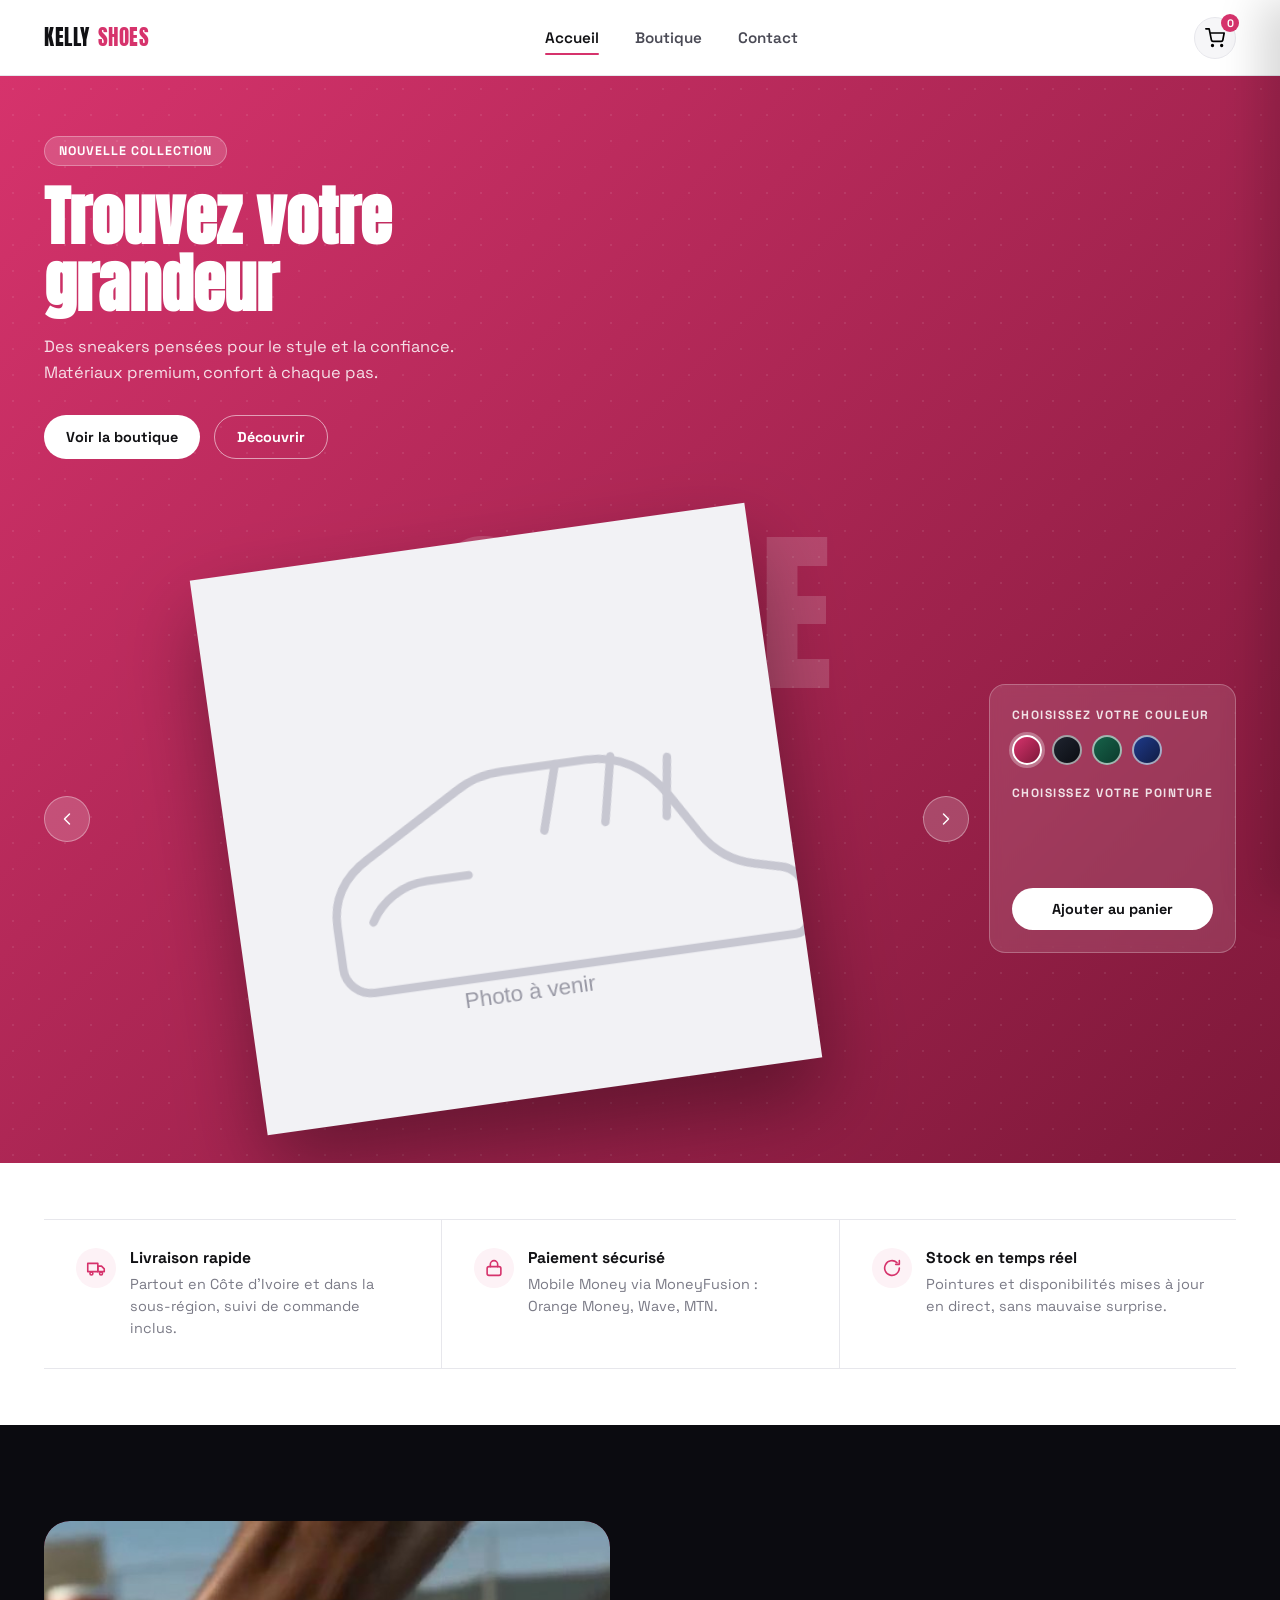
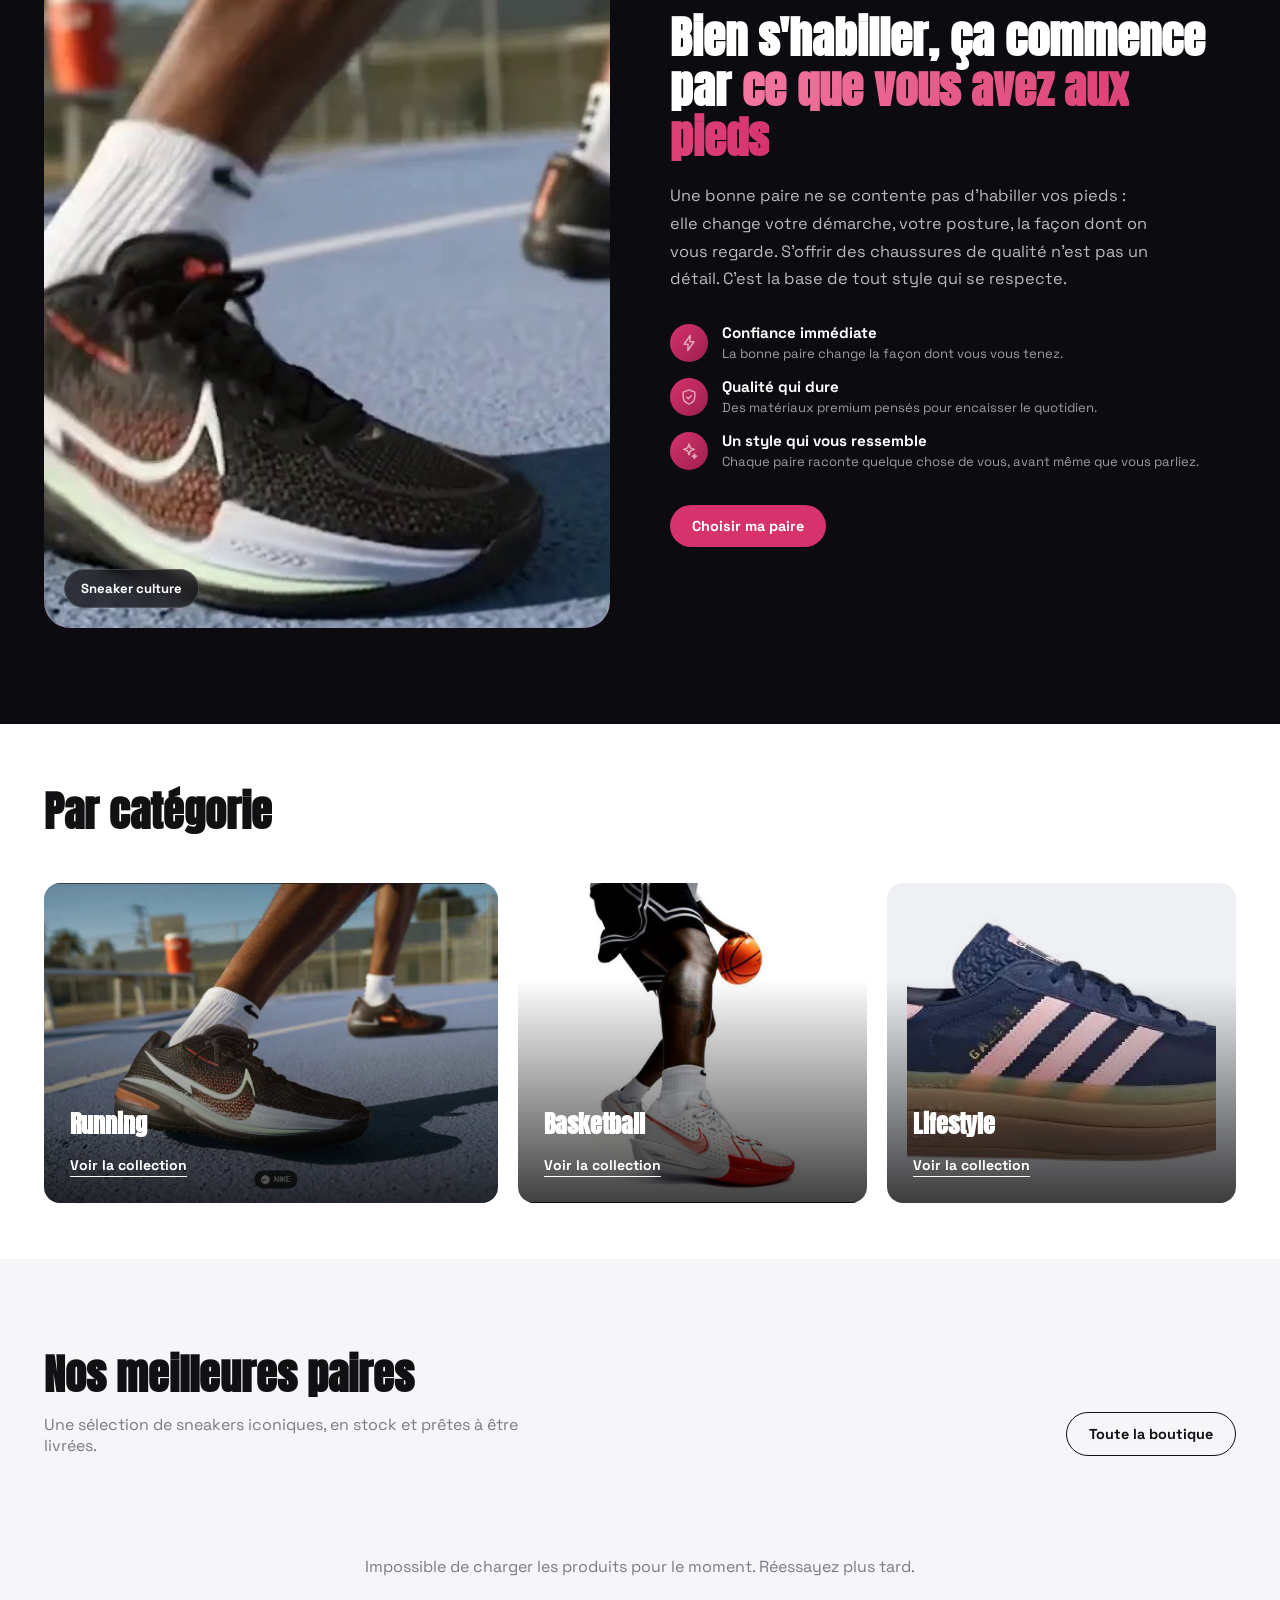
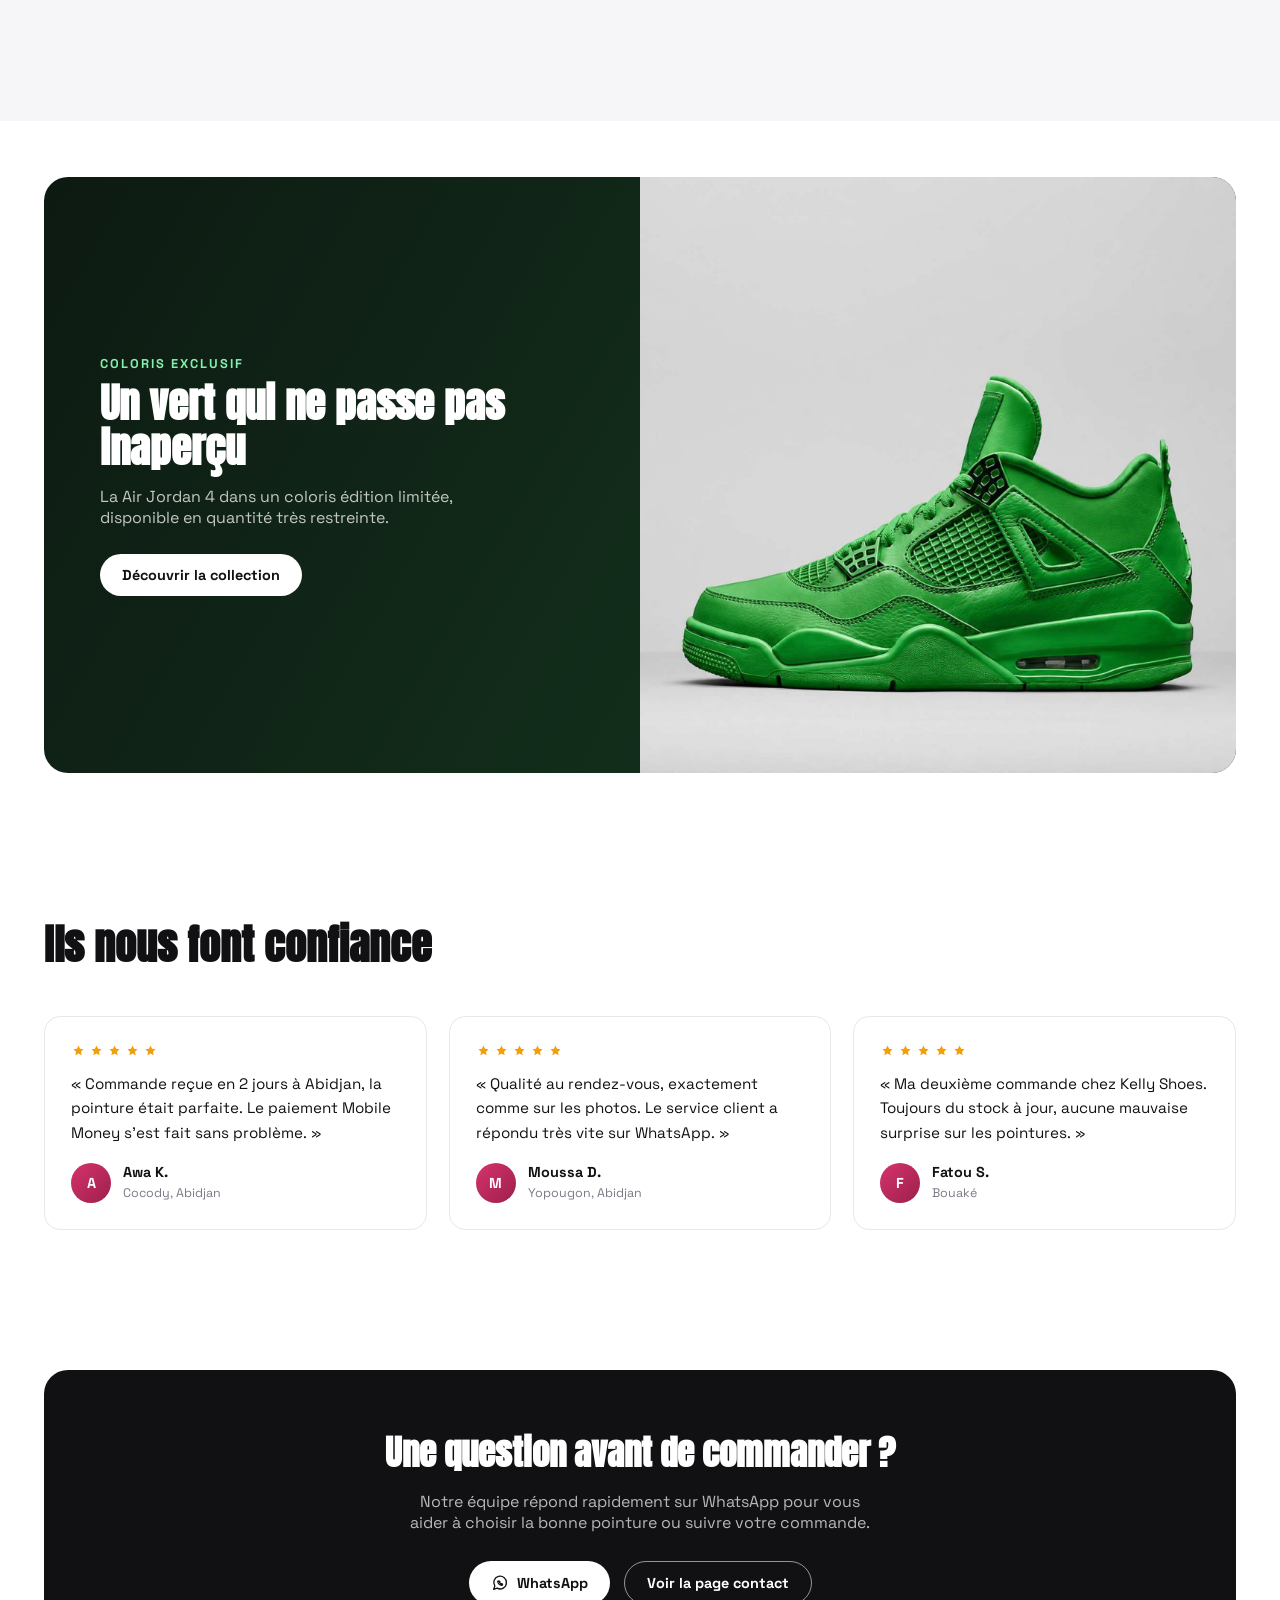
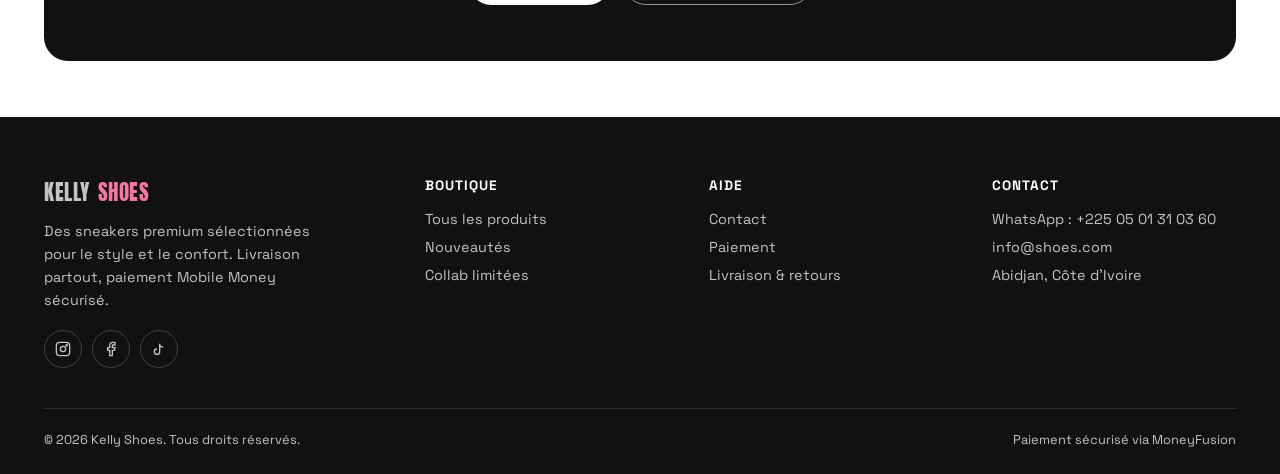
<file: index.html>
<!DOCTYPE html>
<html lang="fr">
<head>
<meta charset="UTF-8"/>
<meta name="viewport" content="width=device-width, initial-scale=1.0"/>
<title>Kelly Shoes - Sneakers premium, livrées chez vous</title>
<meta name="description" content="Découvrez notre sélection de sneakers premium : Adidas, Jordan, Nike, Timberland. Pointures 41, 44, 45. Paiement Mobile Money sécurisé via MoneyFusion."/>
<link rel="icon" href="data:,">
<link rel="stylesheet" href="css/style.css"/>
</head>
<body>

<div id="header-root"></div>
<div class="mobile-nav" id="mobile-nav"></div>
<div id="cart-root"></div>

<!-- ============ HERO ============ -->
<section class="hero" id="hero">
  <span class="hero-word" id="hero-word">STYLE</span>
  <div class="hero-inner">
    <div class="hero-top">
      <div>
        <span class="hero-eyebrow">Nouvelle collection</span>
        <h1 class="hero-title" id="hero-product-name">Trouvez votre grandeur</h1>
        <p class="hero-text">Des sneakers pensées pour le style et la confiance. Matériaux premium, confort à chaque pas.</p>
        <div class="hero-cta-row">
          <a href="boutique.html" class="btn btn-light">Voir la boutique</a>
          <a href="#featured" class="btn btn-outline btn-on-dark">Découvrir</a>
        </div>
      </div>
    </div>

    <div class="hero-product">
      <div class="hero-shoe-wrap">
        <button type="button" class="hero-arrow hero-arrow-prev" id="hero-prev" aria-label="Modèle précédent">
          <svg viewBox="0 0 24 24" fill="none" stroke="currentColor" stroke-width="1.75" stroke-linecap="round" stroke-linejoin="round"><path d="M15 18l-6-6 6-6"/></svg>
        </button>
        <img id="hero-shoe-img" src="images/products/placeholder.svg" alt="Sneaker vedette"/>
        <button type="button" class="hero-arrow hero-arrow-next" id="hero-next" aria-label="Modèle suivant">
          <svg viewBox="0 0 24 24" fill="none" stroke="currentColor" stroke-width="1.75" stroke-linecap="round" stroke-linejoin="round"><path d="M9 18l6-6-6-6"/></svg>
        </button>
      </div>
      <div class="hero-side-panel">
        <h4>Choisissez votre couleur</h4>
        <div class="swatches" id="hero-swatches"></div>
        <h4>Choisissez votre pointure</h4>
        <div class="size-pills" id="hero-sizes"></div>
        <div class="hero-price" id="hero-product-price">&nbsp;</div>
        <button class="btn btn-light btn-block" id="hero-add-btn">Ajouter au panier</button>
      </div>
    </div>
    <div class="hero-dots" id="hero-dots"></div>
  </div>
</section>

<!-- ============ RÉASSURANCE ============ -->
<!-- Rangée séparée par des filets verticaux, sans cartes : la rangée de
     trois cartes identiques est le layout par défaut des sites générés. -->
<section class="section-tight" id="faq">
  <div class="container">
    <ul class="assurance-row">
      <li class="assurance">
        <span class="assurance-icon" data-icon="truck" data-icon-size="22"></span>
        <div class="assurance-body">
          <strong>Livraison rapide</strong>
          <span>Partout en Côte d'Ivoire et dans la sous-région, suivi de commande inclus.</span>
        </div>
      </li>
      <li class="assurance">
        <span class="assurance-icon" data-icon="lock" data-icon-size="22"></span>
        <div class="assurance-body">
          <strong>Paiement sécurisé</strong>
          <span>Mobile Money via MoneyFusion : Orange Money, Wave, MTN.</span>
        </div>
      </li>
      <li class="assurance">
        <span class="assurance-icon" data-icon="refresh" data-icon-size="22"></span>
        <div class="assurance-body">
          <strong>Stock en temps réel</strong>
          <span>Pointures et disponibilités mises à jour en direct, sans mauvaise surprise.</span>
        </div>
      </li>
    </ul>
  </div>
</section>

<!-- ============ EMOTION / BRAND STORY ============ -->
<section class="emotion-section" id="emotion">
  <div class="container emotion-grid">
    <div class="emotion-media">
      <video id="emotion-video" muted loop playsinline preload="none" poster="images/banners/emotion-poster.jpg">
        <source src="videos/lifestyle-court.mp4" type="video/mp4"/>
      </video>
      <div class="emotion-media-badge">Sneaker culture</div>
    </div>
    <div class="emotion-text">
      <h2>Bien s'habiller, ça commence par <em>ce que vous avez aux pieds</em></h2>
      <p>Une bonne paire ne se contente pas d'habiller vos pieds : elle change votre démarche, votre posture, la façon dont on vous regarde. S'offrir des chaussures de qualité n'est pas un détail. C'est la base de tout style qui se respecte.</p>
      <div class="emotion-points">
        <div class="emotion-point">
          <span class="emotion-point-icon" data-icon="bolt" data-icon-size="20"></span>
          <div><strong>Confiance immédiate</strong><span>La bonne paire change la façon dont vous vous tenez.</span></div>
        </div>
        <div class="emotion-point">
          <span class="emotion-point-icon" data-icon="shield" data-icon-size="20"></span>
          <div><strong>Qualité qui dure</strong><span>Des matériaux premium pensés pour encaisser le quotidien.</span></div>
        </div>
        <div class="emotion-point">
          <span class="emotion-point-icon" data-icon="sparkle" data-icon-size="20"></span>
          <div><strong>Un style qui vous ressemble</strong><span>Chaque paire raconte quelque chose de vous, avant même que vous parliez.</span></div>
        </div>
      </div>
      <a href="boutique.html" class="btn btn-accent">Choisir ma paire</a>
    </div>
  </div>
</section>

<!-- ============ CATEGORIES ============ -->
<section class="section section-tight">
  <div class="container">
    <div class="section-head">
      <h2 class="section-title">Par catégorie</h2>
    </div>
    <div class="category-grid">
      <a class="category-tile" href="boutique.html">
        <img src="images/banners/category-running.jpg" alt="Sneakers de running"/>
        <div class="category-tile-body">
          <h3>Running</h3>
          <span class="category-tile-link">Voir la collection</span>
        </div>
      </a>
      <a class="category-tile" href="boutique.html">
        <img src="images/banners/category-basketball.jpg" alt="Sneakers de basketball"/>
        <div class="category-tile-body">
          <h3>Basketball</h3>
          <span class="category-tile-link">Voir la collection</span>
        </div>
      </a>
      <a class="category-tile" href="boutique.html">
        <img src="images/products/adidas-gazelle-bold.webp" alt="Sneakers lifestyle" class="category-tile-product"/>
        <div class="category-tile-body">
          <h3>Lifestyle</h3>
          <span class="category-tile-link">Voir la collection</span>
        </div>
      </a>
    </div>
  </div>
</section>

<!-- ============ FEATURED PRODUCTS ============ -->
<section class="section section-alt" id="featured">
  <div class="container">
    <div class="section-head">
      <div>
        <h2 class="section-title">Nos meilleures paires</h2>
        <p class="section-sub">Une sélection de sneakers iconiques, en stock et prêtes à être livrées.</p>
      </div>
      <a href="boutique.html" class="btn btn-outline">Toute la boutique</a>
    </div>
    <div class="product-grid" id="featured-grid"></div>
  </div>
</section>

<!-- ============ PROMO BANNER ============ -->
<section class="section-tight">
  <div class="container">
    <div class="promo-banner">
      <div class="promo-banner-text">
        <div class="section-eyebrow">Coloris exclusif</div>
        <h2>Un vert qui ne passe pas inaperçu</h2>
        <p>La Air Jordan 4 dans un coloris édition limitée, disponible en quantité très restreinte.</p>
        <a href="boutique.html" class="btn btn-light">Découvrir la collection</a>
      </div>
      <div class="promo-banner-media">
        <img src="images/banners/promo-jordan4-green.jpg" alt="Air Jordan 4 coloris vert exclusif"/>
      </div>
    </div>
  </div>
</section>

<!-- ============ TESTIMONIALS ============ -->
<section class="section">
  <div class="container">
    <div class="section-head">
      <h2 class="section-title">Ils nous font confiance</h2>
    </div>
    <div class="testimonial-grid">
      <div class="testimonial-card">
        <div class="testimonial-stars" data-stars="5"></div>
        <p>&laquo;&nbsp;Commande reçue en 2 jours à Abidjan, la pointure était parfaite. Le paiement Mobile Money s'est fait sans problème.&nbsp;&raquo;</p>
        <div class="testimonial-author">
          <div class="testimonial-avatar">A</div>
          <div><strong>Awa K.</strong><span>Cocody, Abidjan</span></div>
        </div>
      </div>
      <div class="testimonial-card">
        <div class="testimonial-stars" data-stars="5"></div>
        <p>&laquo;&nbsp;Qualité au rendez-vous, exactement comme sur les photos. Le service client a répondu très vite sur WhatsApp.&nbsp;&raquo;</p>
        <div class="testimonial-author">
          <div class="testimonial-avatar">M</div>
          <div><strong>Moussa D.</strong><span>Yopougon, Abidjan</span></div>
        </div>
      </div>
      <div class="testimonial-card">
        <div class="testimonial-stars" data-stars="5"></div>
        <p>&laquo;&nbsp;Ma deuxième commande chez Kelly Shoes. Toujours du stock à jour, aucune mauvaise surprise sur les pointures.&nbsp;&raquo;</p>
        <div class="testimonial-author">
          <div class="testimonial-avatar">F</div>
          <div><strong>Fatou S.</strong><span>Bouaké</span></div>
        </div>
      </div>
    </div>
  </div>
</section>

<!-- ============ CTA CONTACT ============ -->
<section class="section-tight">
  <div class="container">
    <div class="cta-banner">
      <h2>Une question avant de commander ?</h2>
      <p>Notre équipe répond rapidement sur WhatsApp pour vous aider à choisir la bonne pointure ou suivre votre commande.</p>
      <div class="cta-banner-row">
        <a href="https://wa.me/2250501310360" target="_blank" rel="noopener" class="btn btn-light">
          <span class="btn-icon" data-icon="whatsapp" data-icon-size="18"></span>WhatsApp
        </a>
        <a href="contact.html" class="btn btn-outline btn-on-dark">Voir la page contact</a>
      </div>
    </div>
  </div>
</section>

<div id="footer-root"></div>

<script src="js/config.js"></script>
<script src="js/icons.js"></script>
<script src="js/supabase.js"></script>
<script src="js/cart.js"></script>
<script src="js/partials.js"></script>
<script src="js/products.js"></script>
<script src="js/hero.js"></script>
<script>
  window.SiteChrome.mount('home');
  window.ProductUI.mountGrid('featured-grid', { limit: 4 });

  (function () {
    const section = document.getElementById('emotion');
    const video = document.getElementById('emotion-video');
    if (!section || !video) return;

    let loaded = false;
    const observer = new IntersectionObserver(
      (entries) => {
        entries.forEach((entry) => {
          if (entry.isIntersecting) {
            section.classList.add('in-view');
            if (!loaded) {
              loaded = true;
              video.load();
            }
            video.play().catch(() => {});
          } else {
            video.pause();
          }
        });
      },
      { threshold: 0.3 }
    );
    observer.observe(section);
  })();
</script>
</body>
</html>
</file>
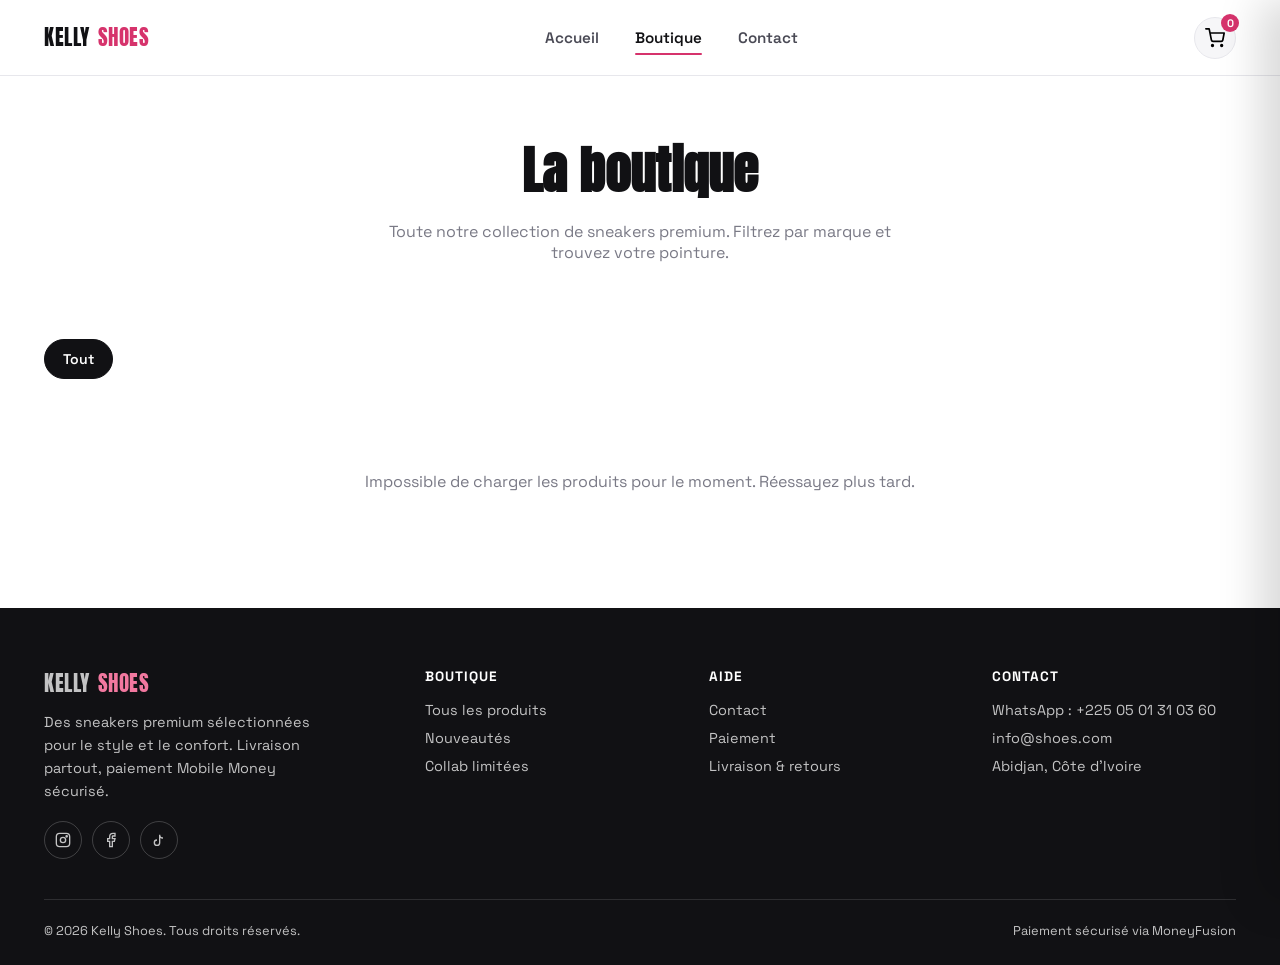
<file: boutique.html>
<!DOCTYPE html>
<html lang="fr">
<head>
<meta charset="UTF-8"/>
<meta name="viewport" content="width=device-width, initial-scale=1.0"/>
<title>Boutique - Kelly Shoes</title>
<meta name="description" content="Toute la collection Kelly Shoes : Adidas, Jordan, Nike, Timberland. Pointures 41, 44, 45 disponibles."/>
<link rel="icon" href="data:,">
<link rel="stylesheet" href="css/style.css"/>
</head>
<body>

<div id="header-root"></div>
<div class="mobile-nav" id="mobile-nav"></div>
<div id="cart-root"></div>

<section class="boutique-hero">
  <div class="container">
    <h1>La boutique</h1>
    <p>Toute notre collection de sneakers premium. Filtrez par marque et trouvez votre pointure.</p>
  </div>
</section>

<section class="section-tight">
  <div class="container">
    <div class="filters-bar" id="filters-bar">
      <button class="filter-chip active" data-brand="all">Tout</button>
    </div>
    <div class="product-grid" id="shop-grid"></div>
  </div>
</section>

<div id="footer-root"></div>

<script src="js/config.js"></script>
<script src="js/icons.js"></script>
<script src="js/supabase.js"></script>
<script src="js/cart.js"></script>
<script src="js/partials.js"></script>
<script src="js/products.js"></script>
<script>
  window.SiteChrome.mount('shop');

  (async function () {
    const allProducts = await window.ProductUI.mountGrid('shop-grid', {});
    const filtersBar = document.getElementById('filters-bar');
    const brands = [...new Set(allProducts.map((p) => p.brand))];

    brands.forEach((brand) => {
      const btn = document.createElement('button');
      btn.className = 'filter-chip';
      btn.textContent = brand;
      btn.dataset.brand = brand;
      filtersBar.appendChild(btn);
    });

    filtersBar.addEventListener('click', (e) => {
      const btn = e.target.closest('.filter-chip');
      if (!btn) return;
      filtersBar.querySelectorAll('.filter-chip').forEach((b) => b.classList.remove('active'));
      btn.classList.add('active');
      const brand = btn.dataset.brand;
      window.ProductUI.mountGrid('shop-grid', {
        filter: brand === 'all' ? null : (p) => p.brand === brand
      });
    });
  })();
</script>
</body>
</html>
</file>
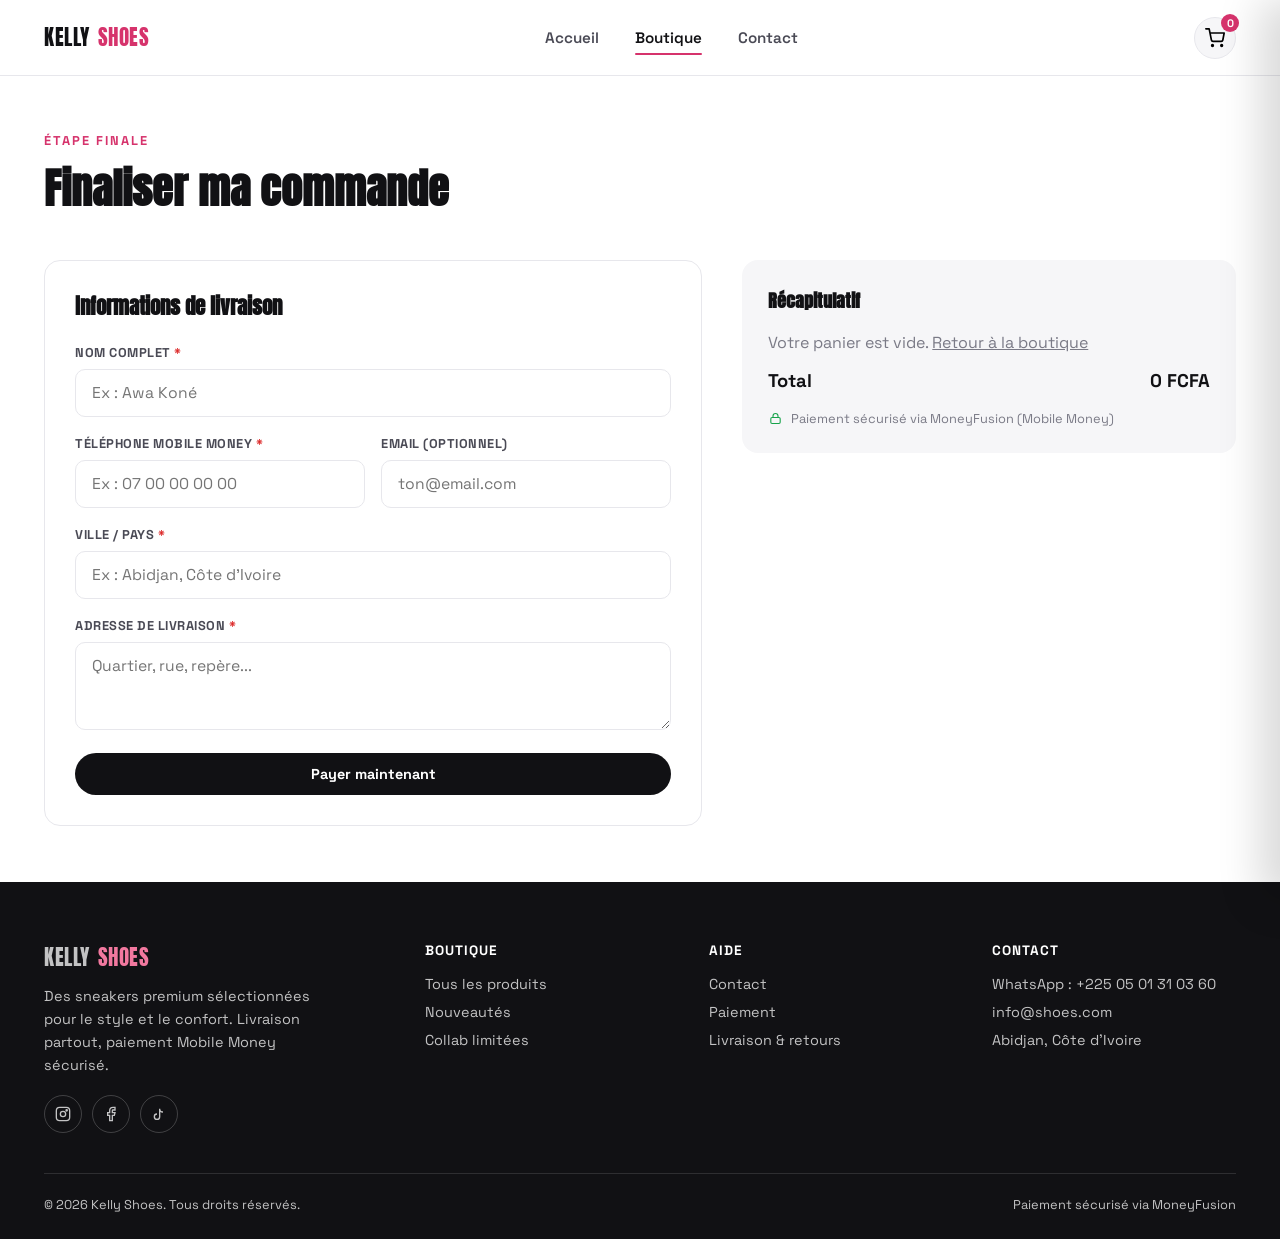
<file: checkout.html>
<!DOCTYPE html>
<html lang="fr">
<head>
<meta charset="UTF-8"/>
<meta name="viewport" content="width=device-width, initial-scale=1.0"/>
<title>Paiement - Kelly Shoes</title>
<link rel="icon" href="data:,">
<link rel="stylesheet" href="css/style.css"/>
</head>
<body>

<div id="header-root"></div>
<div class="mobile-nav" id="mobile-nav"></div>
<div id="cart-root"></div>

<section class="section-tight">
  <div class="container">
    <div class="section-head">
      <div>
        <div class="section-eyebrow">Étape finale</div>
        <h1 class="section-title">Finaliser ma commande</h1>
      </div>
    </div>

    <div class="checkout-grid">
      <form class="checkout-card" id="checkout-form" novalidate>
        <h2>Informations de livraison</h2>

        <div class="form-row">
          <label>Nom complet <span style="color:var(--danger)">*</span></label>
          <input type="text" id="nomClient" placeholder="Ex : Awa Koné" required/>
        </div>

        <div class="form-grid-2">
          <div class="form-row">
            <label>Téléphone Mobile Money <span style="color:var(--danger)">*</span></label>
            <input type="tel" id="numeroClient" placeholder="Ex : 07 00 00 00 00" required/>
          </div>
          <div class="form-row">
            <label>Email (optionnel)</label>
            <input type="email" id="emailClient" placeholder="ton@email.com"/>
          </div>
        </div>

        <div class="form-row">
          <label>Ville / Pays <span style="color:var(--danger)">*</span></label>
          <input type="text" id="villeClient" placeholder="Ex : Abidjan, Côte d'Ivoire" required/>
        </div>

        <div class="form-row">
          <label>Adresse de livraison <span style="color:var(--danger)">*</span></label>
          <textarea id="adresseClient" rows="3" placeholder="Quartier, rue, repère..." required></textarea>
        </div>

        <button type="submit" class="btn btn-primary btn-block" id="pay-btn">
          <span id="pay-btn-text">Payer maintenant</span>
        </button>
        <div class="checkout-error" id="checkout-error"></div>
      </form>

      <aside class="order-summary">
        <h3>Récapitulatif</h3>
        <div id="summary-lines"></div>
        <div class="summary-total">
          <span>Total</span>
          <span id="summary-total">0 FCFA</span>
        </div>
        <div class="secure-note"><span class="secure-note-icon" data-icon="lock" data-icon-size="15"></span>Paiement sécurisé via MoneyFusion (Mobile Money)</div>
      </aside>
    </div>
  </div>
</section>

<div id="footer-root"></div>

<script src="js/config.js"></script>
<script src="js/icons.js"></script>
<script src="js/supabase.js"></script>
<script src="js/cart.js"></script>
<script src="js/partials.js"></script>
<script src="js/checkout.js"></script>
<script>
  window.SiteChrome.mount('shop');
</script>
</body>
</html>
</file>
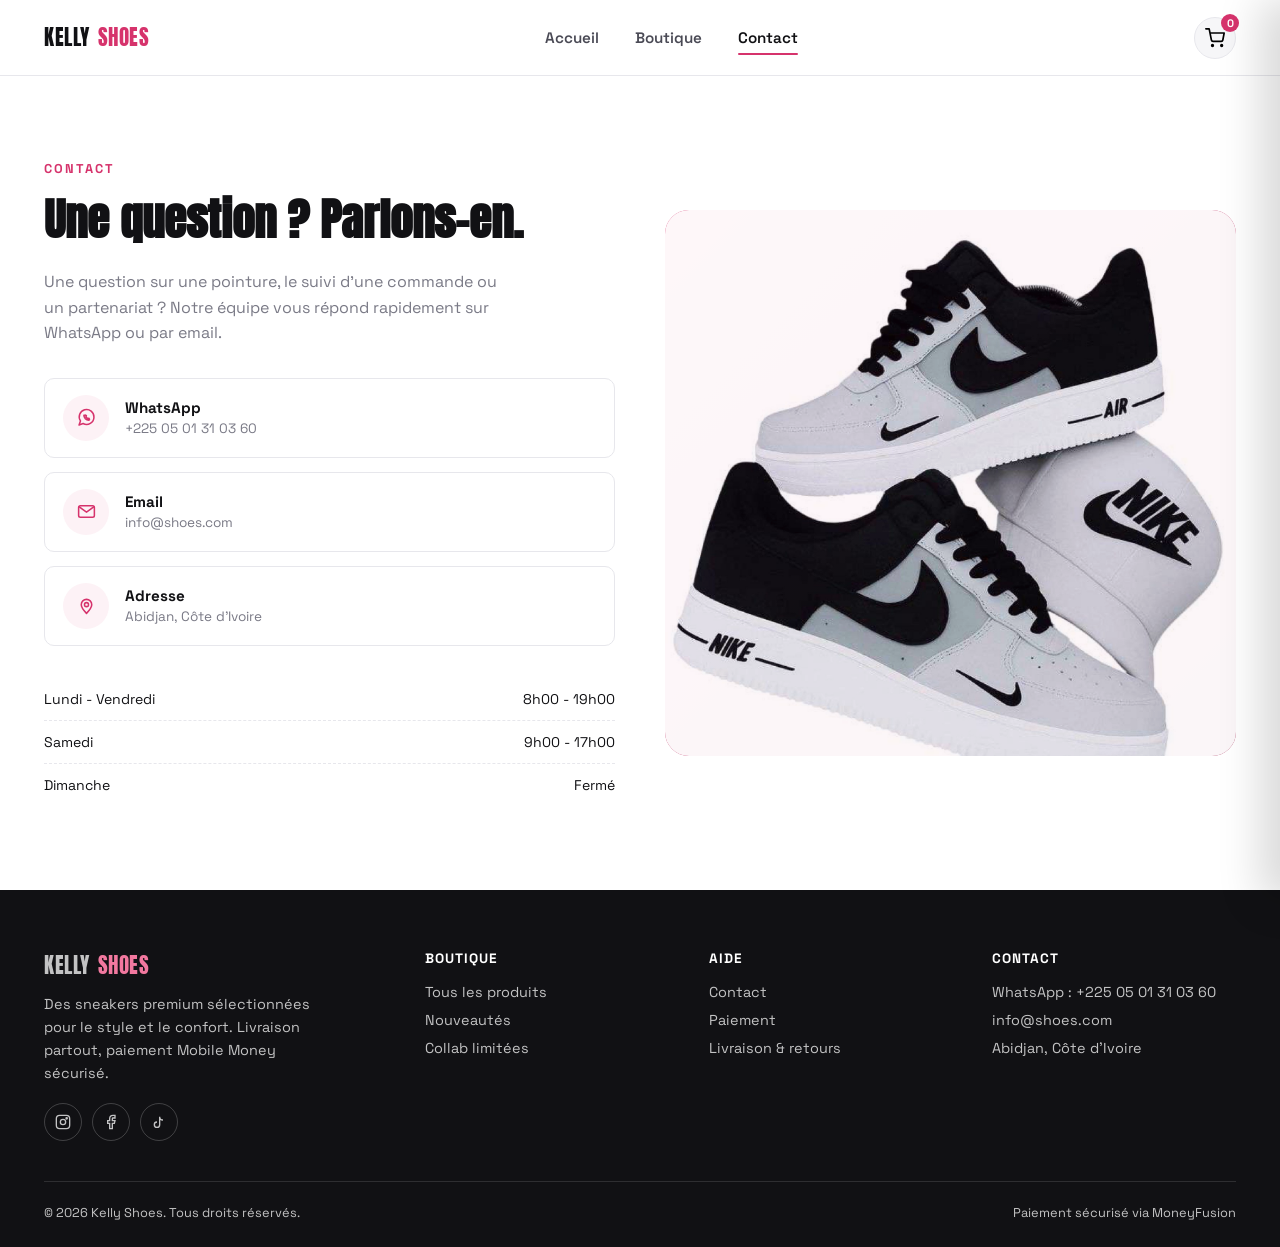
<file: contact.html>
<!DOCTYPE html>
<html lang="fr">
<head>
<meta charset="UTF-8"/>
<meta name="viewport" content="width=device-width, initial-scale=1.0"/>
<title>Contact - Kelly Shoes</title>
<meta name="description" content="Contactez Kelly Shoes par WhatsApp ou par email pour toute question sur une commande, une pointure ou une livraison."/>
<link rel="icon" href="data:,">
<link rel="stylesheet" href="css/style.css"/>
</head>
<body>

<div id="header-root"></div>
<div class="mobile-nav" id="mobile-nav"></div>
<div id="cart-root"></div>

<section class="section">
  <div class="container">
    <div class="contact-grid">
      <div class="contact-text">
        <div class="section-eyebrow">Contact</div>
        <h1>Une question ? Parlons-en.</h1>
        <p>Une question sur une pointure, le suivi d'une commande ou un partenariat ? Notre équipe vous répond rapidement sur WhatsApp ou par email.</p>

        <div class="contact-methods">
          <a class="contact-method" href="https://wa.me/2250501310360" target="_blank" rel="noopener">
            <div class="contact-method-icon" data-icon="whatsapp" data-icon-size="21"></div>
            <div class="contact-method-body">
              <strong>WhatsApp</strong>
              <span>+225 05 01 31 03 60</span>
            </div>
          </a>
          <a class="contact-method" href="mailto:info@shoes.com">
            <div class="contact-method-icon" data-icon="mail" data-icon-size="21"></div>
            <div class="contact-method-body">
              <strong>Email</strong>
              <span>info@shoes.com</span>
            </div>
          </a>
          <div class="contact-method">
            <div class="contact-method-icon" data-icon="pin" data-icon-size="21"></div>
            <div class="contact-method-body">
              <strong>Adresse</strong>
              <span>Abidjan, Côte d'Ivoire</span>
            </div>
          </div>
        </div>

        <div class="contact-hours">
          <span>Lundi - Vendredi</span>
          <span>8h00 - 19h00</span>
        </div>
        <div class="contact-hours">
          <span>Samedi</span>
          <span>9h00 - 17h00</span>
        </div>
        <div class="contact-hours">
          <span>Dimanche</span>
          <span>Fermé</span>
        </div>
      </div>

      <div class="contact-media">
        <img src="images/banners/contact-airforce1.jpg" alt="Paire de sneakers Kelly Shoes"/>
      </div>
    </div>
  </div>
</section>

<div id="footer-root"></div>

<script src="js/config.js"></script>
<script src="js/icons.js"></script>
<script src="js/supabase.js"></script>
<script src="js/cart.js"></script>
<script src="js/partials.js"></script>
<script>
  window.SiteChrome.mount('contact');
</script>
</body>
</html>
</file>
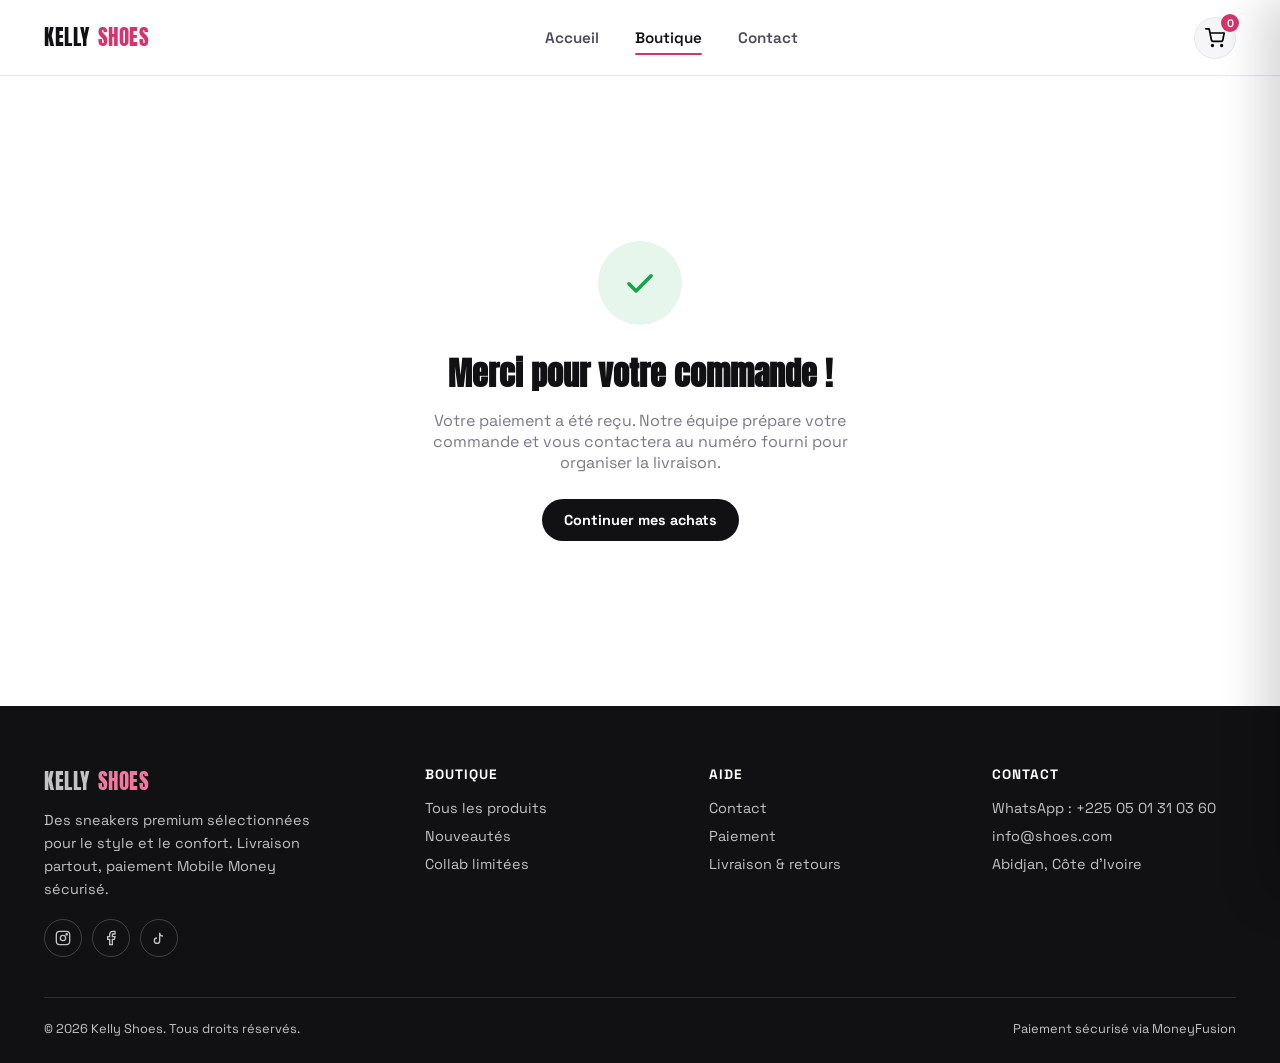
<file: success.html>
<!DOCTYPE html>
<html lang="fr">
<head>
<meta charset="UTF-8"/>
<meta name="viewport" content="width=device-width, initial-scale=1.0"/>
<title>Merci pour votre commande - Kelly Shoes</title>
<link rel="icon" href="data:,">
<link rel="stylesheet" href="css/style.css"/>
</head>
<body>

<div id="header-root"></div>
<div class="mobile-nav" id="mobile-nav"></div>
<div id="cart-root"></div>

<section class="success-wrap">
  <div>
    <div class="success-icon" data-icon="check" data-icon-size="38"></div>
    <h1>Merci pour votre commande !</h1>
    <p>Votre paiement a été reçu. Notre équipe prépare votre commande et vous contactera au numéro fourni pour organiser la livraison.</p>
    <a href="boutique.html" class="btn btn-primary">Continuer mes achats</a>
  </div>
</section>

<div id="footer-root"></div>

<script src="js/config.js"></script>
<script src="js/icons.js"></script>
<script src="js/supabase.js"></script>
<script src="js/cart.js"></script>
<script src="js/partials.js"></script>
<script>
  window.SiteChrome.mount('shop');
  // La commande a été payée : on vide le panier local.
  window.Cart.clear();
</script>
</body>
</html>
</file>
<file: css/style.css>
/* ============================================================
   KELLY SHOES - feuille de style principale
   ============================================================ */
@import url('https://fonts.googleapis.com/css2?family=Anton&family=Space+Grotesk:wght@400;500;600;700&display=swap');

:root {
  --ink: #111114;
  --ink-soft: #4a4a55;
  --muted: #7a7a86;
  --paper: #ffffff;
  --paper-alt: #f6f6f8;
  --line: #e7e7ec;
  /* Accent unique de la marque : un rose profond. --accent-deep et
     --accent-soft sont des nuances de CE rose (pour les dégradés), pas
     une seconde couleur d'accent. */
  --accent: #d6336c;
  --accent-deep: #9c1f4c;
  --accent-soft: #f2789f;
  --accent-tint: #fdf2f6;
  --success: #16a34a;
  --danger: #dc2626;
  --radius: 16px;
  --radius-sm: 10px;
  --shadow: 0 10px 30px rgba(17, 17, 20, 0.08);
  --font-body: 'Space Grotesk', system-ui, sans-serif;
  --font-display: 'Anton', 'Space Grotesk', sans-serif;
  --header-h: 76px;
}

* , *::before, *::after { box-sizing: border-box; margin: 0; padding: 0; }

html { scroll-behavior: smooth; }

body {
  font-family: var(--font-body);
  color: var(--ink);
  background: var(--paper);
  -webkit-font-smoothing: antialiased;
  overflow-x: hidden;
}

img { max-width: 100%; display: block; }
a { color: inherit; text-decoration: none; }
button { font-family: inherit; cursor: pointer; }
ul { list-style: none; }

.container {
  width: 100%;
  max-width: 1240px;
  margin: 0 auto;
  padding: 0 24px;
}

/* ── HEADER ── */
.site-header {
  position: sticky; top: 0; z-index: 100;
  height: var(--header-h);
  display: flex; align-items: center;
  background: rgba(255,255,255,0.85);
  backdrop-filter: blur(10px);
  border-bottom: 1px solid var(--line);
}
.site-header .container {
  display: flex; align-items: center; justify-content: space-between;
  gap: 24px;
}
.logo {
  font-family: var(--font-display);
  font-size: 1.3rem;
  letter-spacing: 0.5px;
  display: flex; align-items: center; gap: 8px;
}
.logo .dot { color: var(--accent); }

.nav-links {
  display: flex; align-items: center; gap: 36px;
  font-weight: 600; font-size: 0.95rem;
}
.nav-links a {
  position: relative; padding: 6px 0; color: var(--ink-soft);
  transition: color .2s;
}
.nav-links a:hover, .nav-links a.active { color: var(--ink); }
.nav-links a.active::after {
  content: ''; position: absolute; left: 0; right: 0; bottom: -2px;
  height: 2px; background: var(--accent); border-radius: 2px;
}

.header-actions { display: flex; align-items: center; gap: 14px; }

.btn {
  display: inline-flex; align-items: center; justify-content: center; gap: 8px;
  padding: 12px 22px;
  border-radius: 999px;
  font-weight: 700; font-size: 0.9rem;
  border: none;
  transition: transform .15s ease, box-shadow .2s ease, filter .2s ease;
  white-space: nowrap;
}
.btn:active { transform: scale(0.97); }
.btn-primary {
  background: var(--ink); color: #fff;
}
.btn-primary:hover { filter: brightness(1.15); box-shadow: var(--shadow); }
.btn-outline {
  background: transparent; color: var(--ink); border: 1.5px solid var(--ink);
}
.btn-outline:hover { background: var(--ink); color: #fff; }
.btn-light {
  background: #fff; color: var(--ink);
}
.btn-light:hover { box-shadow: var(--shadow); transform: translateY(-2px); }
.btn-accent {
  background: var(--accent); color: #fff;
}
.btn-accent:hover { background: var(--accent-deep); box-shadow: var(--shadow); }
/* Variante de bouton contourné posée sur un fond sombre ou coloré. */
.btn-on-dark {
  border-color: rgba(255,255,255,0.55); color: #fff;
}
.btn-on-dark:hover { background: #fff; color: var(--ink); border-color: #fff; }
.btn-block { width: 100%; }
.btn:disabled { opacity: 0.55; cursor: not-allowed; transform: none; }
.btn-icon { display: inline-flex; align-items: center; }

.icon-btn {
  position: relative;
  width: 42px; height: 42px;
  display: flex; align-items: center; justify-content: center;
  border-radius: 50%;
  background: var(--paper-alt);
  border: 1px solid var(--line);
  transition: background .2s;
}
.icon-btn:hover { background: var(--line); }
.icon-btn svg { width: 20px; height: 20px; }
.cart-badge {
  position: absolute; top: -4px; right: -4px;
  background: var(--accent); color: #fff;
  font-size: 0.68rem; font-weight: 700;
  min-width: 18px; height: 18px; border-radius: 50%;
  display: flex; align-items: center; justify-content: center;
  padding: 0 4px;
}

.burger {
  display: none;
  width: 42px; height: 42px;
  border-radius: 50%;
  border: 1px solid var(--line);
  background: var(--paper-alt);
  align-items: center; justify-content: center;
  flex-direction: column; gap: 4px;
}
.burger span { width: 18px; height: 2px; background: var(--ink); border-radius: 2px; }

/* ── MOBILE NAV ── */
.mobile-nav {
  position: fixed; inset: var(--header-h) 0 0 0;
  background: #fff;
  z-index: 90;
  padding: 24px;
  display: none;
  flex-direction: column; gap: 4px;
  transform: translateY(-8px);
  opacity: 0;
  pointer-events: none;
  transition: opacity .2s ease, transform .2s ease;
}
.mobile-nav.open {
  display: flex; opacity: 1; transform: translateY(0); pointer-events: auto;
}
.mobile-nav a {
  padding: 16px 4px; font-size: 1.15rem; font-weight: 700;
  border-bottom: 1px solid var(--line);
}
.mobile-nav .btn { margin-top: 20px; }

/* ============================================================
   HERO
   ============================================================ */
.hero {
  position: relative;
  min-height: 640px;
  display: flex; align-items: center;
  overflow: hidden;
  background: linear-gradient(135deg, var(--h1, #d6336c), var(--h2, #7d1839));
  transition: background 0.6s ease;
  color: #fff;
}
.hero::before {
  content: '';
  position: absolute; inset: 0;
  background-image: radial-gradient(rgba(255,255,255,0.16) 1px, transparent 1px);
  background-size: 26px 26px;
  opacity: 0.5;
}
.hero-inner {
  position: relative; z-index: 2;
  width: 100%; max-width: 1240px; margin: 0 auto;
  padding: 60px 24px 40px;
  display: grid;
  grid-template-columns: 1fr;
  align-items: center;
}
.hero-word {
  position: absolute;
  left: 50%; top: 50%;
  transform: translate(-50%, -52%);
  font-family: var(--font-display);
  font-size: clamp(4.5rem, 16vw, 11rem);
  color: rgba(255,255,255,0.16);
  letter-spacing: 4px;
  white-space: nowrap;
  z-index: 1;
  user-select: none;
  transition: color .6s ease;
}
.hero-top {
  display: flex; justify-content: space-between; align-items: flex-start;
  position: relative; z-index: 3;
  margin-bottom: 30px;
}
.hero-eyebrow {
  display: inline-flex; align-items: center; gap: 8px;
  background: rgba(255,255,255,0.16);
  border: 1px solid rgba(255,255,255,0.3);
  padding: 6px 14px; border-radius: 999px;
  font-size: 0.78rem; font-weight: 700; letter-spacing: 1px;
  text-transform: uppercase;
  margin-bottom: 18px;
}
.hero-title {
  font-family: var(--font-display);
  font-size: clamp(2.3rem, 5.2vw, 4rem);
  line-height: 1.05;
  max-width: 560px;
  margin-bottom: 16px;
}
.hero-text {
  max-width: 420px;
  color: rgba(255,255,255,0.85);
  font-size: 1.02rem; line-height: 1.6;
  margin-bottom: 28px;
}
.hero-cta-row { display: flex; gap: 14px; flex-wrap: wrap; margin-bottom: 30px; }

.hero-product {
  position: relative; z-index: 3;
  display: grid;
  grid-template-columns: 1fr auto;
  align-items: center;
  gap: 20px;
}
.hero-shoe-wrap {
  position: relative;
  display: flex; align-items: center; justify-content: center;
  padding: 20px 0;
}
.hero-shoe-wrap img {
  width: min(560px, 90vw);
  transform: rotate(-8deg);
  filter: drop-shadow(0 40px 40px rgba(0,0,0,0.35));
  transition: transform .3s ease, opacity .25s ease;
}
.hero-shoe-wrap:hover img { transform: rotate(-4deg) scale(1.02); }
.hero-shoe-wrap img.swap { opacity: 0; transform: rotate(-8deg) scale(0.9); }

.hero-arrow {
  position: absolute; top: 50%; transform: translateY(-50%);
  width: 46px; height: 46px; border-radius: 50%;
  background: rgba(255,255,255,0.18);
  border: 1px solid rgba(255,255,255,0.35);
  color: #fff;
  display: flex; align-items: center; justify-content: center;
  z-index: 4; transition: background .2s ease, transform .2s ease;
}
.hero-arrow:hover { background: rgba(255,255,255,0.32); }
.hero-arrow:active { transform: translateY(-50%) scale(0.92); }
.hero-arrow svg { width: 20px; height: 20px; }
.hero-arrow-prev { left: 0; }
.hero-arrow-next { right: 0; }
.hero-dots { display: flex; gap: 6px; justify-content: center; margin-top: 4px; }
.hero-dots span {
  width: 6px; height: 6px; border-radius: 50%;
  background: rgba(255,255,255,0.35);
  transition: background .2s ease, width .2s ease;
}
.hero-dots span.active { background: #fff; width: 18px; border-radius: 4px; }

.hero-side-panel {
  position: relative; z-index: 3;
  background: rgba(255,255,255,0.12);
  border: 1px solid rgba(255,255,255,0.25);
  border-radius: var(--radius);
  padding: 22px;
  backdrop-filter: blur(6px);
  min-width: 220px;
  justify-self: end;
  align-self: center;
}
.hero-side-panel h4 {
  font-size: 0.75rem; text-transform: uppercase; letter-spacing: 1.5px;
  opacity: 0.85; margin-bottom: 12px;
}
.swatches { display: flex; gap: 10px; margin-bottom: 20px; }
.swatch {
  width: 30px; height: 30px; border-radius: 50%;
  border: 2px solid rgba(255,255,255,0.6);
  cursor: pointer;
  transition: transform .15s ease, border-color .15s ease;
}
.swatch:hover { transform: scale(1.12); }
.swatch.active { border-color: #fff; box-shadow: 0 0 0 3px rgba(255,255,255,0.3); }

.size-pills { display: flex; gap: 8px; margin-bottom: 20px; flex-wrap: wrap; }
.size-pill {
  min-width: 44px; height: 44px; padding: 0 10px;
  border-radius: 50%;
  border: 1.5px solid rgba(255,255,255,0.5);
  background: transparent; color: #fff;
  font-weight: 700; font-size: 0.9rem;
  display: flex; align-items: center; justify-content: center;
  transition: background .15s ease, color .15s ease, opacity .15s ease;
}
.size-pill:hover:not(:disabled) { background: #fff; color: var(--ink); }
.size-pill.selected { background: #fff; color: var(--ink); }
.size-pill:disabled { opacity: 0.35; cursor: not-allowed; text-decoration: line-through; }

.hero-price {
  font-family: var(--font-display);
  font-size: 1.7rem;
  margin-bottom: 14px;
}
.hero-price .old {
  font-family: var(--font-body);
  font-size: 0.95rem; opacity: 0.6; text-decoration: line-through;
  margin-left: 8px; font-weight: 500;
}

/* ============================================================
   SECTIONS
   ============================================================ */
.section { padding: 84px 0; }
.section-tight { padding: 56px 0; }
.section-alt { background: var(--paper-alt); }

.section-head {
  display: flex; align-items: flex-end; justify-content: space-between;
  gap: 20px; margin-bottom: 40px; flex-wrap: wrap;
}
.section-eyebrow {
  font-size: 0.8rem; font-weight: 700; letter-spacing: 2px;
  text-transform: uppercase; color: var(--accent); margin-bottom: 8px;
}
.section-title {
  font-family: var(--font-display);
  font-size: clamp(1.8rem, 3.4vw, 2.6rem);
}
.section-sub { color: var(--muted); max-width: 480px; margin-top: 8px; }

/* ── RÉASSURANCE ──
   Groupée par filets verticaux plutôt que par des cartes : une carte ne se
   justifie que si l'élévation traduit une vraie hiérarchie. */
.assurance-row {
  display: grid; grid-template-columns: repeat(3, 1fr);
  border-top: 1px solid var(--line);
  border-bottom: 1px solid var(--line);
}
.assurance {
  display: flex; align-items: flex-start; gap: 14px;
  padding: 28px 32px;
}
.assurance + .assurance { border-left: 1px solid var(--line); }
.assurance-icon {
  flex-shrink: 0;
  width: 40px; height: 40px; border-radius: 50%;
  background: var(--accent-tint);
  color: var(--accent);
  display: flex; align-items: center; justify-content: center;
}
.assurance-body strong { display: block; font-size: 0.98rem; margin-bottom: 5px; }
.assurance-body span { color: var(--muted); font-size: 0.9rem; line-height: 1.55; display: block; }

/* ── EMOTION / BRAND STORY ── */
.emotion-section {
  background: #0b0b10;
  color: #fff;
  padding: 96px 0;
  overflow: hidden;
}
.emotion-grid {
  display: grid;
  grid-template-columns: 1fr 1fr;
  gap: 60px;
  align-items: center;
}
.emotion-media {
  position: relative;
  border-radius: 26px;
  overflow: hidden;
  aspect-ratio: 4 / 5;
  opacity: 0;
  transform: translateY(40px) scale(0.97);
  transition: opacity .9s cubic-bezier(.2,.7,.3,1), transform .9s cubic-bezier(.2,.7,.3,1);
}
.emotion-section.in-view .emotion-media { opacity: 1; transform: translateY(0) scale(1); }
.emotion-media::before {
  content: '';
  position: absolute; inset: -30%;
  background: conic-gradient(from 0deg, var(--accent-deep), var(--accent), var(--accent-soft), var(--accent-deep));
  filter: blur(60px);
  opacity: 0.55;
  z-index: -1;
  animation: emotionSpin 12s linear infinite;
}
@keyframes emotionSpin { to { transform: rotate(360deg); } }
.emotion-media video {
  position: relative; z-index: 1;
  width: 100%; height: 100%; object-fit: cover;
  border-radius: 26px;
  display: block;
}
.emotion-media-badge {
  position: absolute; z-index: 2; bottom: 20px; left: 20px;
  background: rgba(15,15,20,0.72);
  backdrop-filter: blur(8px);
  border: 1px solid rgba(255,255,255,0.18);
  border-radius: 999px;
  padding: 10px 16px;
  font-size: 0.82rem; font-weight: 700;
  display: flex; align-items: center; gap: 8px;
  animation: emotionFloat 3.4s ease-in-out infinite;
}
@keyframes emotionFloat {
  0%, 100% { transform: translateY(0); }
  50% { transform: translateY(-8px); }
}

.emotion-text {
  opacity: 0;
  transform: translateY(30px);
  transition: opacity .8s ease .15s, transform .8s ease .15s;
}
.emotion-section.in-view .emotion-text { opacity: 1; transform: translateY(0); }
.emotion-text .section-eyebrow { color: var(--accent-soft); }
.emotion-text h2 {
  font-family: var(--font-display);
  font-size: clamp(1.9rem, 3.6vw, 2.8rem);
  line-height: 1.12;
  margin: 10px 0 20px;
}
.emotion-text h2 em {
  font-style: normal;
  background: linear-gradient(100deg, var(--accent-soft), var(--accent));
  -webkit-background-clip: text; -webkit-text-fill-color: transparent;
  background-clip: text;
}
.emotion-text > p {
  color: rgba(255,255,255,0.72);
  font-size: 1.02rem; line-height: 1.7;
  max-width: 480px; margin-bottom: 30px;
}
.emotion-points { display: flex; flex-direction: column; gap: 14px; margin-bottom: 34px; }
.emotion-point {
  display: flex; align-items: center; gap: 14px;
  opacity: 0; transform: translateX(-16px);
  transition: opacity .5s ease, transform .5s ease;
}
.emotion-section.in-view .emotion-point { opacity: 1; transform: translateX(0); }
.emotion-section.in-view .emotion-point:nth-child(1) { transition-delay: .3s; }
.emotion-section.in-view .emotion-point:nth-child(2) { transition-delay: .45s; }
.emotion-section.in-view .emotion-point:nth-child(3) { transition-delay: .6s; }
.emotion-point-icon {
  width: 38px; height: 38px; border-radius: 50%; flex-shrink: 0;
  background: linear-gradient(135deg, var(--accent), var(--accent-deep));
  color: #fff;
  display: flex; align-items: center; justify-content: center;
}
.emotion-point strong { display: block; font-size: 0.95rem; }
.emotion-point span { font-size: 0.82rem; color: rgba(255,255,255,0.6); }

@media (prefers-reduced-motion: reduce) {
  .emotion-media, .emotion-text, .emotion-point {
    opacity: 1 !important; transform: none !important; transition: none !important;
  }
  .emotion-media::before, .emotion-media-badge { animation: none; }
}

/* ── CATEGORIES ── */
.category-grid {
  display: grid;
  grid-template-columns: 1.3fr 1fr 1fr;
  gap: 20px;
}
.category-tile {
  position: relative;
  border-radius: var(--radius);
  overflow: hidden;
  min-height: 320px;
  display: flex; align-items: flex-end;
  isolation: isolate;
}
.category-tile img {
  position: absolute; inset: 0; z-index: -2;
  width: 100%; height: 100%; object-fit: cover;
  transition: transform .4s ease;
}
.category-tile::before {
  content: '';
  position: absolute; inset: 0; z-index: -1;
  background: linear-gradient(180deg, rgba(0,0,0,0) 30%, rgba(0,0,0,0.75) 100%);
}
.category-tile:hover img { transform: scale(1.06); }
.category-tile-body { padding: 26px; color: #fff; }
.category-tile-body h3 { font-family: var(--font-display); font-size: 1.5rem; margin: 0 0 12px; }
/* Tuile dont le visuel est une photo produit détourée et non une photo d'ambiance. */
.category-tile-product { object-fit: contain; background: #eef0f4; padding: 20px; }
.category-tile-link {
  display: inline-flex; align-items: center; gap: 6px;
  font-weight: 700; font-size: 0.88rem; border-bottom: 1.5px solid #fff; padding-bottom: 2px;
}

/* ── PROMO BANNER ── */
.promo-banner {
  background: linear-gradient(120deg, #0d1a12, #163b21);
  border-radius: 24px;
  overflow: hidden;
  display: grid;
  grid-template-columns: 1fr 1fr;
  align-items: center;
  color: #fff;
}
.promo-banner-text { padding: 56px; }
.promo-banner-text .section-eyebrow { color: #86efac; }
.promo-banner-text h2 {
  font-family: var(--font-display);
  font-size: clamp(1.8rem, 3.2vw, 2.6rem);
  margin-bottom: 16px;
  line-height: 1.1;
}
.promo-banner-text p { color: rgba(255,255,255,0.75); margin-bottom: 26px; max-width: 380px; }
.promo-banner-media { height: 100%; min-height: 340px; position: relative; }
.promo-banner-media img { width: 100%; height: 100%; object-fit: cover; }

/* ── TESTIMONIALS ── */
.testimonial-grid {
  display: grid; grid-template-columns: repeat(3, 1fr); gap: 22px;
}
.testimonial-card {
  background: #fff; border: 1px solid var(--line); border-radius: var(--radius);
  padding: 26px;
}
.testimonial-stars {
  display: flex; gap: 3px; margin-bottom: 14px;
  color: #f59e0b;
}
.testimonial-stars svg { fill: currentColor; stroke: none; }
.testimonial-card p { font-size: 0.95rem; line-height: 1.6; margin-bottom: 18px; }
.testimonial-author { display: flex; align-items: center; gap: 12px; }
.testimonial-avatar {
  width: 40px; height: 40px; border-radius: 50%;
  background: linear-gradient(135deg, var(--accent), var(--accent-deep));
  display: flex; align-items: center; justify-content: center;
  color: #fff; font-weight: 700; font-size: 0.9rem;
}
.testimonial-author strong { display: block; font-size: 0.9rem; }
.testimonial-author span { font-size: 0.78rem; color: var(--muted); }

/* ── CTA CONTACT BANNER ── */
.cta-banner {
  background: var(--ink);
  border-radius: 24px;
  padding: 56px;
  text-align: center;
  color: #fff;
}
.cta-banner h2 { font-family: var(--font-display); font-size: clamp(1.6rem, 3vw, 2.2rem); margin-bottom: 12px; }
.cta-banner p { color: rgba(255,255,255,0.7); max-width: 460px; margin: 0 auto 28px; }
.cta-banner-row { display: flex; gap: 14px; justify-content: center; flex-wrap: wrap; }

/* ── PRODUCT GRID / CARDS ── */
.product-grid {
  display: grid;
  grid-template-columns: repeat(4, 1fr);
  gap: 22px;
}
.product-card {
  background: var(--paper);
  border: 1px solid var(--line);
  border-radius: var(--radius);
  overflow: hidden;
  display: flex; flex-direction: column;
  transition: box-shadow .2s ease, transform .2s ease;
}
.product-card:hover { box-shadow: var(--shadow); transform: translateY(-4px); }
.product-media {
  position: relative;
  aspect-ratio: 1 / 1;
  background: var(--paper-alt);
  display: flex; align-items: center; justify-content: center;
  overflow: hidden;
}
.product-media img {
  width: 88%; transition: transform .3s ease;
}
.product-card:hover .product-media img { transform: scale(1.06) rotate(-3deg); }
/* Sémantique des pastilles : le rose signale la marque et le positif,
   le gris signale l'indisponibilité, le rouge est réservé aux erreurs
   de formulaire. Un badge rupture de stock en rouge entrerait en
   concurrence visuelle avec l'accent rose. */
.product-tag {
  position: absolute; top: 12px; left: 12px;
  background: var(--accent); color: #fff;
  font-size: 0.68rem; font-weight: 700; letter-spacing: 0.5px;
  padding: 5px 10px; border-radius: 999px; text-transform: uppercase;
}
.product-tag.out {
  background: rgba(17,17,20,0.72);
  backdrop-filter: blur(4px);
}
.product-body { padding: 18px 18px 20px; display: flex; flex-direction: column; gap: 10px; flex: 1; }
.product-brand { font-size: 0.72rem; font-weight: 700; letter-spacing: 1px; text-transform: uppercase; color: var(--muted); }
.product-name { font-size: 1.02rem; font-weight: 700; }
.product-price { font-family: var(--font-display); font-size: 1.15rem; margin-top: auto; }

.product-sizes { display: flex; gap: 6px; flex-wrap: wrap; }
.mini-size {
  min-width: 36px; height: 36px; padding: 0 6px;
  border-radius: 50%; border: 1.5px solid var(--line);
  background: #fff; font-weight: 700; font-size: 0.8rem;
  display: flex; align-items: center; justify-content: center;
  transition: border-color .15s ease, background .15s ease, color .15s ease;
}
.mini-size:hover:not(:disabled) { border-color: var(--ink); }
.mini-size.selected { background: var(--ink); color: #fff; border-color: var(--ink); }
.mini-size:disabled { opacity: 0.3; text-decoration: line-through; cursor: not-allowed; }

.product-add {
  margin-top: 4px;
}

.state-msg {
  text-align: center; padding: 60px 20px; color: var(--muted);
  grid-column: 1 / -1;
}

/* ── BOUTIQUE FILTERS ── */
.filters-bar {
  display: flex; gap: 10px; flex-wrap: wrap; margin-bottom: 32px;
}
.filter-chip {
  padding: 10px 18px; border-radius: 999px;
  border: 1.5px solid var(--line); background: #fff;
  font-weight: 600; font-size: 0.88rem; color: var(--ink-soft);
  transition: all .15s ease;
}
.filter-chip:hover { border-color: var(--ink); color: var(--ink); }
.filter-chip.active { background: var(--ink); color: #fff; border-color: var(--ink); }

.boutique-hero {
  padding: 56px 0 20px;
  text-align: center;
}
.boutique-hero h1 { font-family: var(--font-display); font-size: clamp(2rem, 5vw, 3.2rem); }
.boutique-hero p { color: var(--muted); max-width: 520px; margin: 12px auto 0; }

/* ============================================================
   CART DRAWER
   ============================================================ */
.cart-overlay {
  position: fixed; inset: 0; background: rgba(15,15,20,0.45);
  z-index: 200; opacity: 0; pointer-events: none; transition: opacity .25s ease;
}
.cart-overlay.open { opacity: 1; pointer-events: auto; }

.cart-drawer {
  position: fixed; top: 0; right: 0; bottom: 0;
  width: min(420px, 92vw);
  background: #fff;
  z-index: 201;
  transform: translateX(100%);
  transition: transform .3s ease;
  display: flex; flex-direction: column;
  box-shadow: -20px 0 40px rgba(0,0,0,0.15);
}
.cart-drawer.open { transform: translateX(0); }
.cart-head {
  display: flex; align-items: center; justify-content: space-between;
  padding: 22px 24px; border-bottom: 1px solid var(--line);
}
.cart-head h3 { font-family: var(--font-display); font-size: 1.2rem; }
.cart-close {
  width: 36px; height: 36px; border-radius: 50%;
  border: 1px solid var(--line); background: var(--paper-alt);
  display: flex; align-items: center; justify-content: center; font-size: 1.1rem;
}
.cart-body { flex: 1; overflow-y: auto; padding: 16px 24px; }
#cart-empty { text-align: center; color: var(--muted); padding: 60px 10px; }

.cart-row {
  display: grid; grid-template-columns: 64px 1fr auto;
  gap: 14px; padding: 16px 0; border-bottom: 1px solid var(--line);
  align-items: center;
}
.cart-row img {
  width: 64px; height: 64px; object-fit: contain;
  background: var(--paper-alt); border-radius: 10px; padding: 6px;
}
.cart-row-name { font-weight: 700; font-size: 0.92rem; }
.cart-row-meta { font-size: 0.78rem; color: var(--muted); margin: 3px 0 8px; }
.cart-row-qty { display: flex; align-items: center; gap: 10px; }
.cart-row-qty button {
  width: 24px; height: 24px; border-radius: 50%; border: 1px solid var(--line);
  background: #fff; font-weight: 700;
}
.cart-row-right { text-align: right; display: flex; flex-direction: column; align-items: flex-end; gap: 8px; }
.cart-row-price { font-weight: 700; font-size: 0.9rem; }
.cart-row-remove { font-size: 0.75rem; color: var(--danger); font-weight: 600; background: none; border: none; }

.cart-foot { padding: 20px 24px 26px; border-top: 1px solid var(--line); }
.cart-total-row {
  display: flex; justify-content: space-between; align-items: center;
  font-weight: 700; margin-bottom: 16px; font-size: 1.05rem;
}
#cart-total { font-family: var(--font-display); }

/* ============================================================
   CHECKOUT
   ============================================================ */
.checkout-grid {
  display: grid; grid-template-columns: 1.2fr 0.9fr; gap: 40px;
  align-items: start;
}
.checkout-card {
  background: #fff; border: 1px solid var(--line); border-radius: var(--radius);
  padding: 30px;
}
.checkout-card h2 { font-family: var(--font-display); font-size: 1.3rem; margin-bottom: 22px; }
.form-row { margin-bottom: 18px; }
.form-row label {
  display: block; font-size: 0.8rem; font-weight: 700; letter-spacing: 0.5px;
  text-transform: uppercase; color: var(--ink-soft); margin-bottom: 8px;
}
.form-row input, .form-row select, .form-row textarea {
  width: 100%; padding: 13px 16px; border-radius: var(--radius-sm);
  border: 1.5px solid var(--line); font-family: inherit; font-size: 0.98rem;
  outline: none; transition: border-color .15s ease;
  background: #fff; color: var(--ink);
}
.form-row input:focus, .form-row select:focus, .form-row textarea:focus { border-color: var(--ink); }
.form-grid-2 { display: grid; grid-template-columns: 1fr 1fr; gap: 16px; }

.order-summary {
  background: var(--paper-alt); border-radius: var(--radius); padding: 26px;
  position: sticky; top: calc(var(--header-h) + 20px);
}
.order-summary h3 { font-family: var(--font-display); font-size: 1.15rem; margin-bottom: 18px; }
.summary-line {
  display: flex; justify-content: space-between; padding: 10px 0;
  border-bottom: 1px dashed var(--line); font-size: 0.92rem;
}
.summary-total {
  display: flex; justify-content: space-between; padding-top: 16px;
  font-weight: 700; font-size: 1.15rem;
}
.secure-note {
  display: flex; align-items: center; gap: 8px; margin-top: 18px;
  font-size: 0.8rem; color: var(--muted);
}
.secure-note-icon { display: inline-flex; color: var(--success); }
.checkout-error {
  display: none; background: rgba(220,38,38,0.08); border: 1px solid rgba(220,38,38,0.3);
  color: var(--danger); padding: 12px 16px; border-radius: var(--radius-sm);
  font-size: 0.88rem; font-weight: 600; margin-top: 14px;
}
.checkout-error.show { display: block; }

/* ============================================================
   CONTACT
   ============================================================ */
.contact-grid {
  display: grid; grid-template-columns: 1fr 1fr; gap: 50px; align-items: center;
}
.contact-text .section-eyebrow { margin-bottom: 8px; }
.contact-text h1 {
  font-family: var(--font-display);
  font-size: clamp(2rem, 4vw, 2.8rem);
  margin-bottom: 16px;
}
.contact-text > p { color: var(--muted); max-width: 460px; margin-bottom: 32px; line-height: 1.6; }

.contact-methods { display: flex; flex-direction: column; gap: 14px; margin-bottom: 32px; }
.contact-method {
  display: flex; align-items: center; gap: 16px;
  padding: 16px 18px;
  border: 1px solid var(--line); border-radius: var(--radius-sm);
  transition: border-color .2s ease, box-shadow .2s ease;
}
.contact-method:hover { border-color: var(--ink); box-shadow: var(--shadow); }
.contact-method-icon {
  width: 46px; height: 46px; border-radius: 50%;
  background: var(--accent-tint);
  color: var(--accent);
  display: flex; align-items: center; justify-content: center;
  flex-shrink: 0;
}
.contact-method-body strong { display: block; font-size: 0.95rem; }
.contact-method-body span { font-size: 0.85rem; color: var(--muted); }

.contact-hours {
  display: flex; justify-content: space-between;
  padding: 12px 0; border-bottom: 1px dashed var(--line);
  font-size: 0.88rem;
}
.contact-hours:last-child { border-bottom: none; }

.contact-media {
  position: relative;
  border-radius: 24px;
  overflow: hidden;
  background: linear-gradient(135deg, var(--accent), var(--accent-deep));
  min-height: 420px;
  display: flex; align-items: center; justify-content: center;
}
.contact-media img { width: 100%; height: 100%; object-fit: cover; opacity: 0.96; }

/* ============================================================
   SUCCESS PAGE
   ============================================================ */
.success-wrap {
  min-height: 70vh; display: flex; align-items: center; justify-content: center;
  text-align: center; padding: 60px 24px;
}
.success-icon {
  width: 84px; height: 84px; border-radius: 50%;
  background: rgba(22,163,74,0.1); color: var(--success);
  display: flex; align-items: center; justify-content: center;
  margin: 0 auto 24px;
}
.success-icon svg { stroke-width: 2.25; }
.success-wrap h1 { font-family: var(--font-display); font-size: 2rem; margin-bottom: 12px; }
.success-wrap p { color: var(--muted); max-width: 440px; margin: 0 auto 26px; }

/* ============================================================
   FOOTER
   ============================================================ */
.site-footer {
  background: var(--ink); color: rgba(255,255,255,0.75);
  padding: 60px 0 26px;
}
.footer-grid {
  display: grid; grid-template-columns: 1.4fr 1fr 1fr 1fr; gap: 40px;
  margin-bottom: 40px;
}
.footer-grid h4 { color: #fff; font-size: 0.85rem; letter-spacing: 1px; text-transform: uppercase; margin-bottom: 16px; }
.footer-grid ul li { margin-bottom: 10px; font-size: 0.9rem; }
.footer-grid ul li a:hover { color: #fff; }
.footer-brand p { margin-top: 12px; font-size: 0.9rem; max-width: 280px; line-height: 1.6; }
.footer-socials { display: flex; gap: 10px; margin-top: 18px; }
.footer-socials a {
  width: 38px; height: 38px; border-radius: 50%;
  border: 1px solid rgba(255,255,255,0.2);
  display: flex; align-items: center; justify-content: center;
}
.footer-socials a:hover { background: rgba(255,255,255,0.1); }
.footer-bottom {
  border-top: 1px solid rgba(255,255,255,0.12);
  padding-top: 22px; display: flex; justify-content: space-between;
  font-size: 0.8rem; flex-wrap: wrap; gap: 10px;
}

/* ============================================================
   RESPONSIVE
   ============================================================ */
@media (max-width: 1080px) {
  .product-grid { grid-template-columns: repeat(3, 1fr); }
  .footer-grid { grid-template-columns: 1.2fr 1fr 1fr; }
  .category-grid { grid-template-columns: 1fr 1fr; }
  .category-grid .category-tile:first-child { grid-column: 1 / -1; }
}

@media (max-width: 900px) {
  .hero-product { grid-template-columns: 1fr; }
  .hero-side-panel { justify-self: stretch; }
  .checkout-grid { grid-template-columns: 1fr; }
  .order-summary { position: static; }
  .assurance-row { grid-template-columns: 1fr 1fr; }
  .assurance:nth-child(3) { border-left: none; border-top: 1px solid var(--line); grid-column: 1 / -1; }
  .promo-banner { grid-template-columns: 1fr; }
  .promo-banner-media { min-height: 260px; order: -1; }
  .promo-banner-text { padding: 36px; }
  .testimonial-grid { grid-template-columns: 1fr 1fr; }
  .contact-grid { grid-template-columns: 1fr; }
  .emotion-grid { grid-template-columns: 1fr; gap: 40px; }
  .emotion-media { aspect-ratio: 16 / 10; }
}

@media (max-width: 768px) {
  .nav-links { display: none; }
  .burger { display: flex; }
  .product-grid { grid-template-columns: repeat(2, 1fr); gap: 14px; }
  .section { padding: 56px 0; }
  .hero { min-height: 560px; }
  .hero-word { display: none; }
  .footer-grid { grid-template-columns: 1fr 1fr; gap: 28px; }
  .form-grid-2 { grid-template-columns: 1fr; }
  .category-grid { grid-template-columns: 1fr; }
  .category-grid .category-tile:first-child { grid-column: auto; }
  .category-tile { min-height: 220px; }
  .cta-banner { padding: 36px 24px; }
  .emotion-section { padding: 64px 0; }
}

@media (max-width: 520px) {
  .container { padding: 0 16px; }
  .product-grid { grid-template-columns: 1fr 1fr; gap: 10px; }
  .product-body { padding: 12px; }
  .hero-cta-row .btn { flex: 1; }
  .assurance-row { grid-template-columns: 1fr; }
  .assurance { padding: 22px 4px; }
  .assurance + .assurance { border-left: none; border-top: 1px solid var(--line); }
  .assurance:nth-child(3) { grid-column: auto; }
  .footer-grid { grid-template-columns: 1fr; }
  .footer-bottom { flex-direction: column; text-align: center; }
  .hero-side-panel { padding: 16px; }
  .testimonial-grid { grid-template-columns: 1fr; }
  .promo-banner-text { padding: 26px; }
}
</file>
